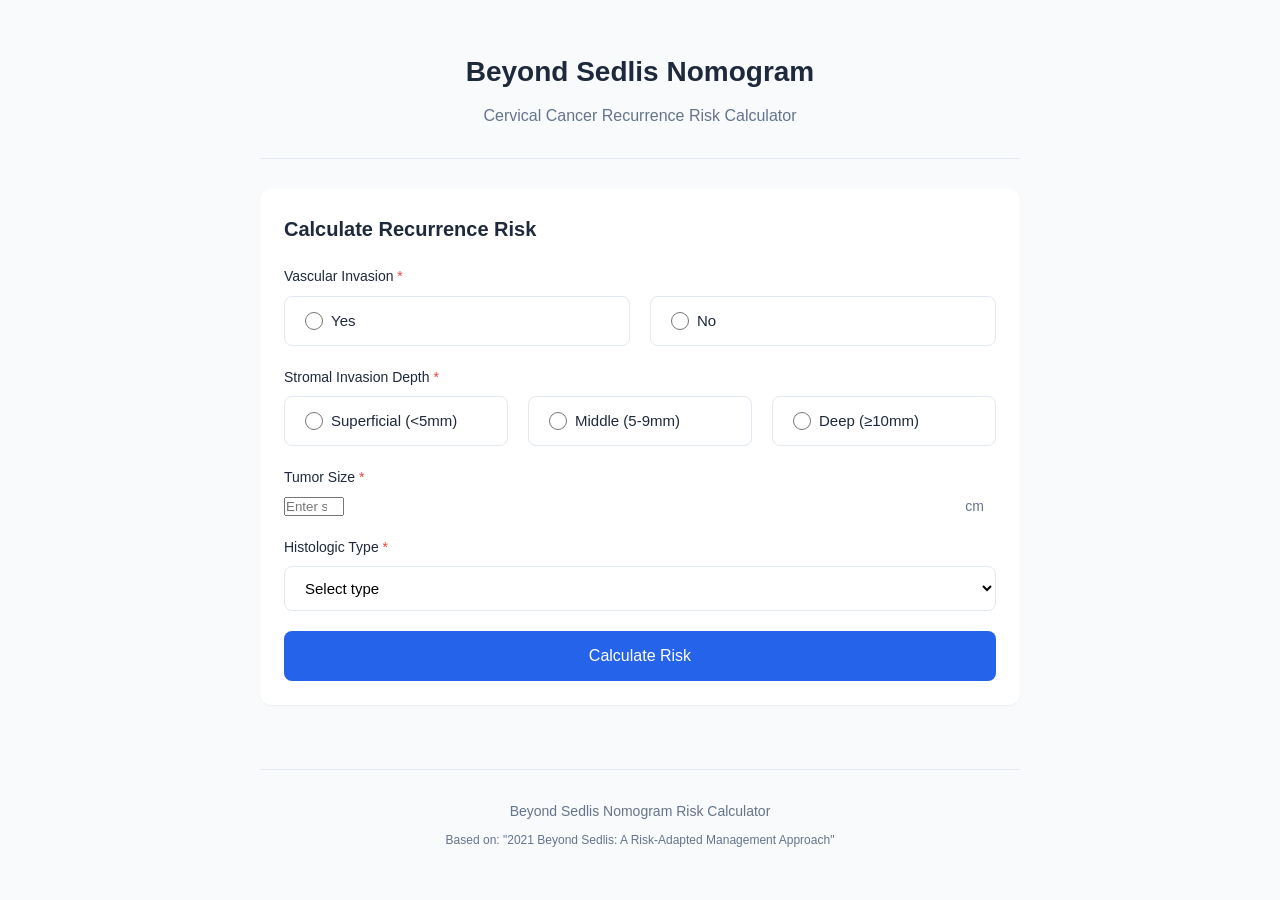
<file: index.html>
<!DOCTYPE html>
<html lang="en">
<head>
    <meta charset="UTF-8">
    <meta name="viewport" content="width=device-width, initial-scale=1.0">
    <title>Beyond Sedlis - Nomogram Recurrence Risk Calculator</title>
    <link rel="stylesheet" href="static/styles.css">
</head>
<body>
    <div class="container">
        <header class="header">
            <h1>Beyond Sedlis Nomogram</h1>
            <p class="subtitle">Cervical Cancer Recurrence Risk Calculator</p>
        </header>

        <main class="main-content">
            <!-- Risk Calculator Form -->
            <section class="calculator-section" id="calculatorSection">
                <h2 class="section-title">Calculate Recurrence Risk</h2>

                <form id="riskForm" class="risk-form">
                    <!-- Vascular Invasion -->
                    <div class="form-group">
                        <label class="form-label" for="vascularInvasion">
                            Vascular Invasion
                            <span class="required">*</span>
                        </label>
                        <div class="radio-group">
                            <label class="radio-label">
                                <input type="radio" name="vascularInvasion" value="Yes" required>
                                <span class="radio-text">Yes</span>
                            </label>
                            <label class="radio-label">
                                <input type="radio" name="vascularInvasion" value="No" required>
                                <span class="radio-text">No</span>
                            </label>
                        </div>
                    </div>

                    <!-- Invasion Depth -->
                    <div class="form-group">
                        <label class="form-label">
                            Stromal Invasion Depth
                            <span class="required">*</span>
                        </label>
                        <div class="radio-group">
                            <label class="radio-label">
                                <input type="radio" name="invasionDepth" value="superficial" required>
                                <span class="radio-text">Superficial (&lt;5mm)</span>
                            </label>
                            <label class="radio-label">
                                <input type="radio" name="invasionDepth" value="middle" required>
                                <span class="radio-text">Middle (5-9mm)</span>
                            </label>
                            <label class="radio-label">
                                <input type="radio" name="invasionDepth" value="deep" required>
                                <span class="radio-text">Deep (≥10mm)</span>
                            </label>
                        </div>
                    </div>

                    <!-- Tumor Size -->
                    <div class="form-group">
                        <label class="form-label" for="tumorSize">
                            Tumor Size
                            <span class="required">*</span>
                        </label>
                        <div class="input-with-unit">
                            <input
                                type="number"
                                id="tumorSize"
                                name="tumorSize"
                                min="0"
                                max="20"
                                step="0.1"
                                placeholder="Enter size"
                                required
                            >
                            <span class="unit">cm</span>
                        </div>
                    </div>

                    <!-- Tissue Type -->
                    <div class="form-group">
                        <label class="form-label" for="tissueType">
                            Histologic Type
                            <span class="required">*</span>
                        </label>
                        <select id="tissueType" name="tissueType" required class="form-select">
                            <option value="">Select type</option>
                            <option value="SCC">SCC - Squamous Cell Carcinoma</option>
                            <option value="AC">AC - Adenocarcinoma</option>
                        </select>
                    </div>

                    <!-- Submit Button -->
                    <button type="submit" class="btn btn-primary btn-lg" id="calculateBtn">
                        Calculate Risk
                    </button>
                </form>

                <!-- Loading State -->
                <div class="loading hidden" id="loadingState">
                    <div class="spinner"></div>
                    <p>Calculating recurrence risk...</p>
                </div>
            </section>

            <!-- Results Section -->
            <section class="results-section hidden" id="resultsSection">
                <h2 class="section-title">Recurrence Risk Result</h2>

                <div class="results-card">
                    <!-- Risk Percentage -->
                    <div class="risk-display">
                        <div class="risk-value" id="riskValue">--%</div>
                        <div class="risk-label">Nomogram Recurrence Risk</div>
                    </div>

                    <!-- Risk Level -->
                    <div class="risk-level" id="riskLevel">
                        <span class="risk-label-text">Risk Level:</span>
                        <span class="risk-badge" id="riskBadge">--</span>
                    </div>

                    <!-- Progress Bar -->
                    <div class="progress-container">
                        <div class="progress-bar">
                            <div class="progress-fill" id="progressFill"></div>
                        </div>
                        <div class="progress-labels">
                            <span>0%</span>
                            <span>50%</span>
                            <span>100%</span>
                        </div>
                    </div>
                </div>

                <!-- Calculation Details -->
                <div class="details-card">
                    <h3 class="details-title">Calculation Details</h3>
                    <div class="details-content" id="detailsContent">
                        <!-- Populated dynamically -->
                    </div>
                </div>

                <!-- Calculate Again Button -->
                <button class="btn btn-secondary" id="calculateAgainBtn">
                    Calculate Again
                </button>
            </section>
        </main>

        <footer class="footer">
            <p>Beyond Sedlis Nomogram Risk Calculator</p>
            <p class="footer-note">Based on: "2021 Beyond Sedlis: A Risk-Adapted Management Approach"</p>
        </footer>
    </div>

    <script src="static/app.js"></script>
</body>
</html>
</file>
<file: static/styles.css>
/* Beyond Sedlis Nomogram - Styles */

/* CSS Reset & Base */
*, *::before, *::after {
    box-sizing: border-box;
    margin: 0;
    padding: 0;
}

:root {
    --color-primary: #2563eb;
    --color-primary-dark: #1d4ed8;
    --color-secondary: #64748b;
    --color-success: #10b981;
    --color-warning: #f59e0b;
    --color-danger: #ef4444;
    --color-bg: #f8fafc;
    --color-surface: #ffffff;
    --color-text: #1e293b;
    --color-text-muted: #64748b;
    --color-border: #e2e8f0;
    --shadow-sm: 0 1px 2px rgba(0, 0, 0, 0.05);
    --shadow-md: 0 4px 6px -1px rgba(0, 0, 0, 0.1);
    --shadow-lg: 0 10px 15px -3px rgba(0, 0, 0, 0.1);
    --radius-sm: 4px;
    --radius-md: 8px;
    --radius-lg: 12px;
    --radius-xl: 16px;
}

body {
    font-family: -apple-system, BlinkMacSystemFont, 'Segoe UI', Roboto, 'Helvetica Neue', Arial, sans-serif;
    background-color: var(--color-bg);
    color: var(--color-text);
    line-height: 1.6;
    min-height: 100vh;
}

.container {
    max-width: 800px;
    margin: 0 auto;
    padding: 20px;
    min-height: 100vh;
    display: flex;
    flex-direction: column;
}

/* Header */
.header {
    text-align: center;
    padding: 30px 0;
    border-bottom: 1px solid var(--color-border);
    margin-bottom: 30px;
}

.header h1 {
    font-size: 28px;
    font-weight: 700;
    color: var(--color-text);
    margin-bottom: 8px;
}

.subtitle {
    color: var(--color-text-muted);
    font-size: 16px;
}

/* Main Content */
.main-content {
    flex: 1;
}

/* Section Styles */
section {
    background: var(--color-surface);
    border-radius: var(--radius-lg);
    padding: 24px;
    margin-bottom: 24px;
    box-shadow: var(--shadow-sm);
}

.section-title {
    font-size: 20px;
    font-weight: 600;
    margin-bottom: 20px;
    color: var(--color-text);
}

.hidden {
    display: none !important;
}

/* Upload Section */
.upload-section {
    border: 2px dashed var(--color-border);
    background: var(--color-surface);
}

.upload-area {
    text-align: center;
    padding: 40px 20px;
    cursor: pointer;
    transition: all 0.2s;
}

.upload-area:hover,
.upload-area.dragover {
    border-color: var(--color-primary);
    background: #eff6ff;
}

.upload-icon {
    width: 8px;
    height: 8px;
    color: var(--color-primary);
    margin-bottom: 4px;
}

.upload-area h3 {
    font-size: 18px;
    margin-bottom: 8px;
    color: var(--color-text);
}

.upload-area p {
    color: var(--color-text-muted);
    margin-bottom: 8px;
}

.upload-hint {
    font-size: 13px;
    color: var(--color-text-muted);
    margin-bottom: 20px;
}

.upload-status {
    margin-top: 20px;
    padding: 16px;
    border-radius: var(--radius-md);
    display: none;
}

.upload-status.show {
    display: block;
}

.upload-status.success {
    background: #f0fdf4;
    border: 1px solid #bbf7d0;
    color: #166534;
}

.upload-status.error {
    background: #fef2f2;
    border: 1px solid #fecaca;
    color: #991b1b;
}

.upload-status.loading {
    background: #eff6ff;
    border: 1px solid #bfdbfe;
    color: #1e40af;
}

/* Buttons */
.btn {
    display: inline-flex;
    align-items: center;
    justify-content: center;
    padding: 12px 24px;
    font-size: 15px;
    font-weight: 500;
    border-radius: var(--radius-md);
    border: none;
    cursor: pointer;
    transition: all 0.2s;
    text-decoration: none;
}

.btn-primary {
    background: var(--color-primary);
    color: white;
}

.btn-primary:hover {
    background: var(--color-primary-dark);
}

.btn-secondary {
    background: var(--color-secondary);
    color: white;
}

.btn-secondary:hover {
    background: #475569;
}

.btn-sm {
    padding: 8px 16px;
    font-size: 13px;
}

.btn-lg {
    padding: 16px 32px;
    font-size: 16px;
    width: 100%;
}

.btn:disabled {
    opacity: 0.6;
    cursor: not-allowed;
}

/* Model Section */
.model-header {
    display: flex;
    justify-content: space-between;
    align-items: center;
    margin-bottom: 16px;
}

.model-header h3 {
    display: flex;
    align-items: center;
    gap: 8px;
    font-size: 16px;
    font-weight: 600;
}

.icon {
    width: 24px;
    height: 24px;
    display: flex;
    align-items: center;
    justify-content: center;
    border-radius: 50%;
    font-size: 14px;
}

.icon.success {
    background: var(--color-success);
    color: white;
}

.model-info {
    background: var(--color-bg);
    border-radius: var(--radius-md);
    padding: 16px;
}

.model-info-item {
    display: flex;
    justify-content: space-between;
    padding: 8px 0;
    border-bottom: 1px solid var(--color-border);
}

.model-info-item:last-child {
    border-bottom: none;
}

.model-info-label {
    color: var(--color-text-muted);
    font-size: 14px;
}

.model-info-value {
    font-weight: 500;
    font-size: 14px;
}

/* Form */
.risk-form {
    display: flex;
    flex-direction: column;
    gap: 20px;
}

.form-group {
    display: flex;
    flex-direction: column;
    gap: 8px;
}

.form-label {
    font-size: 14px;
    font-weight: 500;
    color: var(--color-text);
}

.required {
    color: var(--color-danger);
}

.form-input,
.form-select {
    padding: 12px 16px;
    border: 1px solid var(--color-border);
    border-radius: var(--radius-md);
    font-size: 15px;
    transition: border-color 0.2s;
    background: white;
}

.form-input:focus,
.form-select:focus {
    outline: none;
    border-color: var(--color-primary);
    box-shadow: 0 0 0 3px rgba(37, 99, 235, 0.1);
}

.input-with-unit {
    position: relative;
    display: flex;
    align-items: center;
}

.input-with-unit .form-input {
    flex: 1;
    padding-right: 40px;
}

.unit {
    position: absolute;
    right: 12px;
    color: var(--color-text-muted);
    font-size: 14px;
    pointer-events: none;
}

.form-hint {
    font-size: 12px;
    color: var(--color-text-muted);
    margin: 0;
}

.radio-group {
    display: flex;
    gap: 20px;
}

.radio-label {
    display: flex;
    align-items: center;
    gap: 8px;
    cursor: pointer;
    padding: 12px 20px;
    border: 1px solid var(--color-border);
    border-radius: var(--radius-md);
    transition: all 0.2s;
    flex: 1;
}

.radio-label:hover {
    border-color: var(--color-primary);
    background: #eff6ff;
}

.radio-label input[type="radio"] {
    width: 18px;
    height: 18px;
    accent-color: var(--color-primary);
}

.radio-label input[type="radio"]:checked + .radio-text {
    color: var(--color-primary);
    font-weight: 500;
}

.radio-text {
    font-size: 15px;
}

/* Loading State */
.loading {
    text-align: center;
    padding: 40px 20px;
}

.spinner {
    width: 40px;
    height: 40px;
    border: 4px solid var(--color-border);
    border-top-color: var(--color-primary);
    border-radius: 50%;
    margin: 0 auto 16px;
    animation: spin 1s linear infinite;
}

@keyframes spin {
    to { transform: rotate(360deg); }
}

/* Results Section */
.results-card {
    background: linear-gradient(135deg, #eff6ff 0%, #f0fdf4 100%);
    border-radius: var(--radius-lg);
    padding: 32px;
    text-align: center;
    margin-bottom: 24px;
}

.risk-display {
    margin-bottom: 24px;
}

.risk-value {
    font-size: 56px;
    font-weight: 700;
    color: var(--color-primary);
    line-height: 1;
}

.risk-label {
    font-size: 14px;
    color: var(--color-text-muted);
    margin-top: 8px;
}

.risk-level {
    display: flex;
    align-items: center;
    justify-content: center;
    gap: 8px;
    margin-bottom: 24px;
}

.risk-label-text {
    font-size: 15px;
    color: var(--color-text-muted);
}

.risk-badge {
    display: inline-block;
    padding: 6px 16px;
    border-radius: 20px;
    font-size: 14px;
    font-weight: 600;
    text-transform: uppercase;
}

.risk-badge.low {
    background: #dcfce7;
    color: #166534;
}

.risk-badge.intermediate {
    background: #fef3c7;
    color: #92400e;
}

.risk-badge.high {
    background: #fee2e2;
    color: #991b1b;
}

/* Progress Bar */
.progress-container {
    margin-top: 24px;
}

.progress-bar {
    height: 12px;
    background: white;
    border-radius: 6px;
    overflow: hidden;
    position: relative;
}

.progress-fill {
    height: 100%;
    background: linear-gradient(90deg, var(--color-success) 0%, var(--color-warning) 50%, var(--color-danger) 100%);
    border-radius: 6px;
    transition: width 0.5s ease;
    width: 0%;
}

.progress-labels {
    display: flex;
    justify-content: space-between;
    margin-top: 8px;
    font-size: 12px;
    color: var(--color-text-muted);
}

/* Details Card */
.details-card,
.params-card {
    background: var(--color-surface);
    border-radius: var(--radius-lg);
    padding: 20px;
    margin-bottom: 16px;
    border: 1px solid var(--color-border);
}

.details-title {
    font-size: 16px;
    font-weight: 600;
    margin-bottom: 16px;
    color: var(--color-text);
}

.details-content {
    font-size: 14px;
    line-height: 1.8;
    color: var(--color-text);
    white-space: pre-line;
}

.params-content {
    display: grid;
    grid-template-columns: repeat(auto-fill, minmax(200px, 1fr));
    gap: 12px;
}

.param-item {
    background: var(--color-bg);
    padding: 12px;
    border-radius: var(--radius-md);
}

.param-name {
    font-size: 12px;
    color: var(--color-text-muted);
    margin-bottom: 4px;
}

.param-value {
    font-size: 14px;
    font-weight: 500;
    color: var(--color-text);
}

/* Footer */
.footer {
    text-align: center;
    padding: 30px 0;
    border-top: 1px solid var(--color-border);
    margin-top: 40px;
    color: var(--color-text-muted);
    font-size: 14px;
}

.footer-note {
    font-size: 12px;
    margin-top: 8px;
}

/* Responsive */
@media (max-width: 600px) {
    .container {
        padding: 16px;
    }

    .header h1 {
        font-size: 22px;
    }

    section {
        padding: 16px;
    }

    .risk-value {
        font-size: 42px;
    }

    .radio-group {
        flex-direction: column;
        gap: 12px;
    }

    .params-content {
        grid-template-columns: 1fr;
    }
}

/* Animations */
@keyframes fadeIn {
    from {
        opacity: 0;
        transform: translateY(10px);
    }
    to {
        opacity: 1;
        transform: translateY(0);
    }
}

.results-section {
    animation: fadeIn 0.3s ease;
}
</file>
